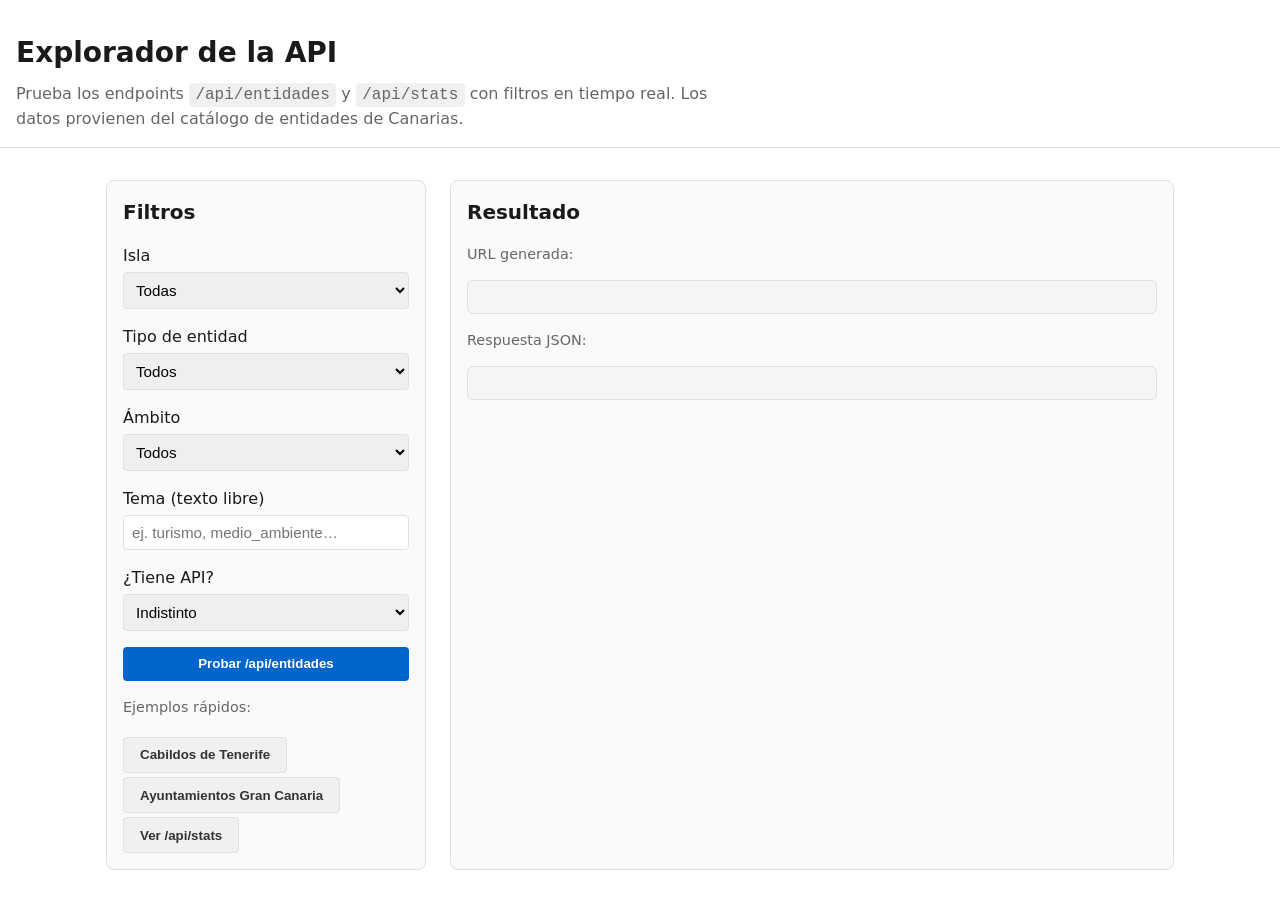
<file: src/templates/api-explorer.html>
<!DOCTYPE html>
<html lang="es">

<head>
  <meta charset="UTF-8" />
  <title>API Explorer — Catálogo de Datos Abiertos Canarias</title>
  <meta name="viewport" content="width=device-width, initial-scale=1" />
  <style>
    :root {
      --bg: #ffffff;
      --fg: #1a1a1a;
      --muted: #666666;
      --border: #e0e0e0;
      --accent: #0066cc;
      --code-bg: #f5f5f5;
    }

    * {
      box-sizing: border-box;
    }

    body {
      margin: 0;
      font-family: system-ui, -apple-system, BlinkMacSystemFont, "Segoe UI", sans-serif;
      background: var(--bg);
      color: var(--fg);
      line-height: 1.5;
    }

    header {
      padding: 2rem 1rem 1rem;
      border-bottom: 1px solid var(--border);
    }

    header h1 {
      margin: 0 0 0.5rem;
      font-size: 1.75rem;
    }

    header p {
      margin: 0;
      color: var(--muted);
      max-width: 70ch;
    }

    main {
      padding: 2rem 1rem;
      max-width: 1100px;
      margin: 0 auto;
    }

    .grid {
      display: grid;
      grid-template-columns: 1fr;
      gap: 1.5rem;
    }

    @media (min-width: 900px) {
      .grid {
        grid-template-columns: 320px 1fr;
      }
    }

    .card {
      border: 1px solid var(--border);
      border-radius: 8px;
      padding: 1rem;
      background: #fafafa;
    }

    .card h2 {
      margin-top: 0;
      font-size: 1.25rem;
    }

    label {
      display: block;
      margin-bottom: 0.25rem;
      font-weight: 500;
    }

    select,
    input {
      width: 100%;
      padding: 0.5rem;
      margin-bottom: 1rem;
      border: 1px solid var(--border);
      border-radius: 4px;
      font-size: 0.95rem;
    }

    button {
      width: 100%;
      padding: 0.6rem 1rem;
      background: var(--accent);
      color: #fff;
      border: none;
      border-radius: 4px;
      font-weight: 600;
      cursor: pointer;
    }

    button:hover {
      filter: brightness(0.95);
    }

    pre {
      background: var(--code-bg);
      border: 1px solid var(--border);
      border-radius: 6px;
      padding: 1rem;
      overflow: auto;
      font-size: 0.85rem;
      max-height: 60vh;
    }

    .muted {
      color: var(--muted);
      font-size: 0.9rem;
    }

    .endpoint {
      font-family: ui-monospace, SFMono-Regular, Menlo, Consolas, monospace;
      background: #f0f0f0;
      padding: 0.2rem 0.4rem;
      border-radius: 4px;
    }

    .examples {
      margin-top: 1rem;
    }

    .examples button {
      width: auto;
      display: inline-block;
      margin: 0.25rem 0.25rem 0 0;
      background: #f0f0f0;
      color: #333;
      border: 1px solid var(--border);
    }
  </style>
</head>

<body>
  <header>
    <h1>Explorador de la API</h1>
    <p>
      Prueba los endpoints <span class="endpoint">/api/entidades</span> y
      <span class="endpoint">/api/stats</span> con filtros en tiempo real.
      Los datos provienen del catálogo de entidades de Canarias.
    </p>
  </header>

  <main>
    <div class="grid">
      <!-- Panel de filtros -->
      <section class="card">
        <h2>Filtros</h2>
        <form id="api-form">
          <label for="island">Isla</label>
          <select id="island" name="island">
            <option value="">Todas</option>
            <option value="Tenerife">Tenerife</option>
            <option value="Gran Canaria">Gran Canaria</option>
            <option value="Lanzarote">Lanzarote</option>
            <option value="Fuerteventura">Fuerteventura</option>
            <option value="La Palma">La Palma</option>
            <option value="La Gomera">La Gomera</option>
            <option value="El Hierro">El Hierro</option>
            <option value="La Graciosa">La Graciosa</option>
            <option value="Todas">Todas</option>
          </select>

          <label for="kind">Tipo de entidad</label>
          <select id="kind" name="kind">
            <option value="">Todos</option>
            <option value="gobierno_autonomico">Gobierno de Canarias</option>
            <option value="cabildo">Cabildo</option>
            <option value="ayuntamiento">Ayuntamiento</option>
            <option value="organismo">Organismo</option>
            <option value="empresa_publica">Empresa pública</option>
          </select>

          <label for="scope">Ámbito</label>
          <select id="scope" name="scope">
            <option value="">Todos</option>
            <option value="autonomico">Autonómico</option>
            <option value="insular">Insular</option>
            <option value="municipal">Municipal</option>
            <option value="estatal">Estatal</option>
            <option value="europeo">Europeo</option>
          </select>

          <label for="topic">Tema (texto libre)</label>
          <input id="topic" name="topic" placeholder="ej. turismo, medio_ambiente…" />

          <label for="has_api">¿Tiene API?</label>
          <select id="has_api" name="has_api">
            <option value="">Indistinto</option>
            <option value="true">Sí</option>
            <option value="false">No</option>
          </select>

          <button type="submit">Probar /api/entidades</button>
        </form>

        <div class="examples">
          <p class="muted">Ejemplos rápidos:</p>
          <button type="button" data-example="cabildo-tenerife">Cabildos de Tenerife</button>
          <button type="button" data-example="ayto-gc">Ayuntamientos Gran Canaria</button>
          <button type="button" data-example="stats">Ver /api/stats</button>
        </div>
      </section>

      <!-- Resultados -->
      <section class="card">
        <h2>Resultado</h2>
        <p class="muted">
          URL generada:
        </p>
        <pre id="url-preview" aria-live="polite"></pre>

        <p class="muted" style="margin-top:1rem;">
          Respuesta JSON:
        </p>
        <pre id="response-box" aria-live="polite"></pre>
      </section>
    </div>
  </main>

  <script>
    const API_BASE = "https://canarias-open-data-api.onrender.com"; //! ← reemplazar tras desplegar en Render

    const form = document.getElementById("api-form");
    const urlPreview = document.getElementById("url-preview");
    const responseBox = document.getElementById("response-box");

    form.addEventListener("submit", async (e) => {
      e.preventDefault();
      const params = new URLSearchParams();

      const island = document.getElementById("island").value.trim();
      const kind = document.getElementById("kind").value.trim();
      const scope = document.getElementById("scope").value.trim();
      const topic = document.getElementById("topic").value.trim();
      const hasApi = document.getElementById("has_api").value.trim();

      if (island) params.set("island", island);
      if (kind) params.set("kind", kind);
      if (scope) params.set("scope", scope);
      if (topic) params.set("topic", topic);
      if (hasApi) params.set("has_api", hasApi);

      const url = `${API_BASE}/api/entidades?${params.toString()}`;
      urlPreview.textContent = url;
      responseBox.textContent = "Cargando…";

      try {
        const res = await fetch(url);
        const data = await res.json();
        responseBox.textContent = JSON.stringify(data, null, 2);
      } catch (err) {
        responseBox.textContent = "Error al llamar a la API: " + err.message;
      }
    });

    // Ejemplos rápidos
    document.querySelectorAll("[data-example]").forEach(btn => {
      btn.addEventListener("click", async () => {
        const ex = btn.getAttribute("data-example");

        if (ex === "cabildo-tenerife") {
          document.getElementById("kind").value = "cabildo";
          document.getElementById("island").value = "Tenerife";
          document.getElementById("scope").value = "";
          document.getElementById("topic").value = "";
          document.getElementById("has_api").value = "";
          form.dispatchEvent(new Event("submit"));
        } else if (ex === "ayto-gc") {
          document.getElementById("kind").value = "ayuntamiento";
          document.getElementById("island").value = "Gran Canaria";
          document.getElementById("scope").value = "";
          document.getElementById("topic").value = "";
          document.getElementById("has_api").value = "";
          form.dispatchEvent(new Event("submit"));
        } else if (ex === "stats") {
          const url = `${API_BASE}/api/stats`;
          urlPreview.textContent = url;
          responseBox.textContent = "Cargando…";
          try {
            const res = await fetch(url);
            const data = await res.json();
            responseBox.textContent = JSON.stringify(data, null, 2);
          } catch (err) {
            responseBox.textContent = "Error: " + err.message;
          }
        }
      });
    });
  </script>
</body>

</html>
</file>
